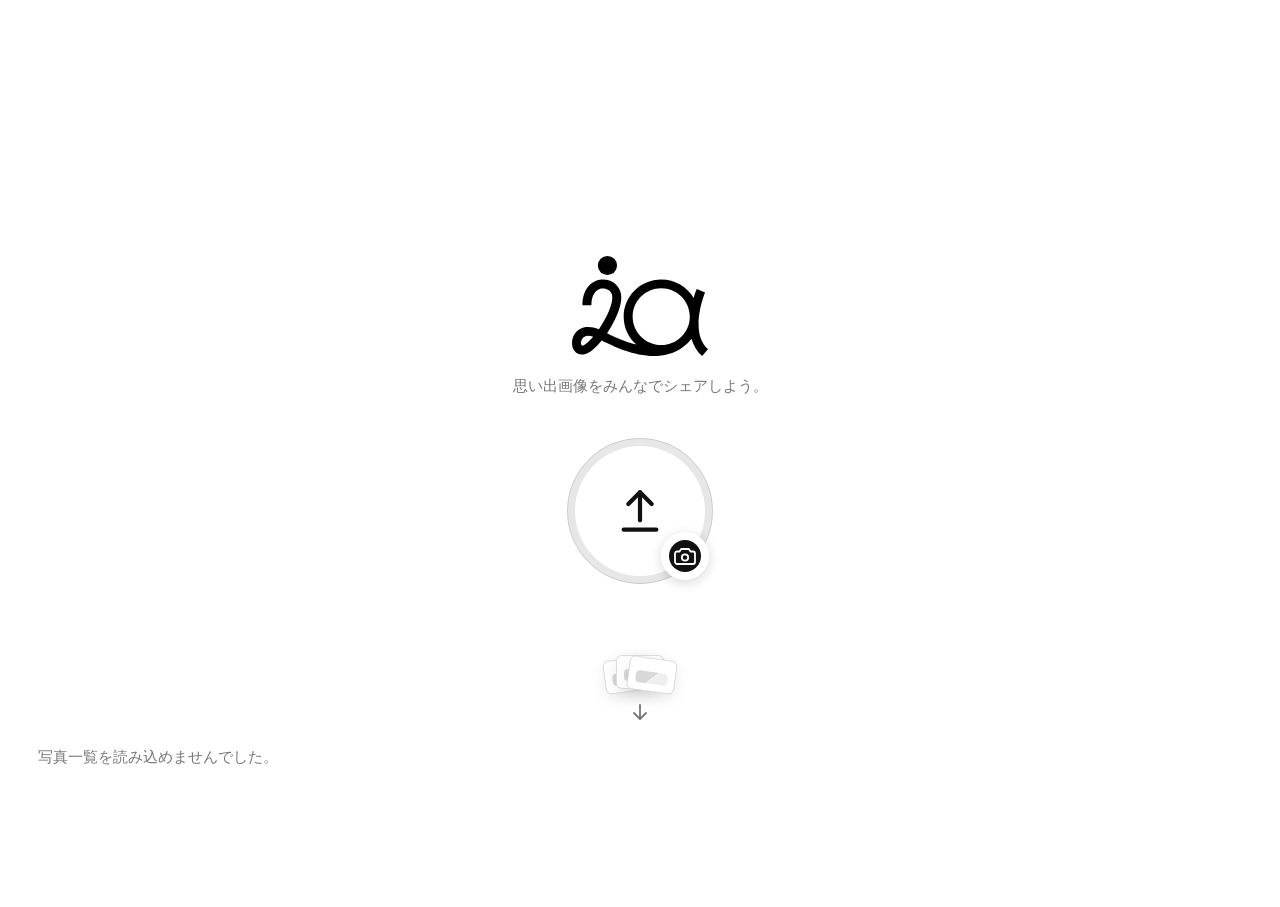
<file: index.html>
<!doctype html>
<html lang="ja">

<head>
  <meta charset="utf-8" />
  <meta name="viewport" content="width=device-width, initial-scale=1" />
  <title>ia20th photo sharing</title>
  <meta name="description" content="イベント写真をすばやく共有するためのシンプルなアップロードページです。" />
  <meta property="og:title" content="写真共有" />
  <meta property="og:description" content="スマホから写真を選ぶだけで、会場スクリーン用ギャラリーへ共有できます。" />
  <meta property="og:type" content="website" />
  <meta property="og:image" content="assets/images/ogp.png" />
  <meta name="twitter:card" content="summary_large_image" />
  <link rel="stylesheet" href="assets/css/styles.css" />
</head>

<body>
  <main>
    <section class="upload-shell">
      <section class="upload-composer" aria-label="写真共有">
        <header class="upload-header">
          <img class="site-logo" src="assets/images/logo.svg" alt="" />
          <p>思い出画像をみんなでシェアしよう。</p>
        </header>

        <div class="upload-stage">
          <button id="upload-button" class="upload-button" type="button" aria-label="写真を選択してアップロード">
            <span class="upload-progress" aria-hidden="true"></span>
            <svg class="upload-icon" viewBox="0 0 24 24" aria-hidden="true">
              <path d="M12 16V4" />
              <path d="m7 9 5-5 5 5" />
              <path d="M5 20h14" />
            </svg>
            <span class="upload-badge" aria-hidden="true">
              <svg viewBox="0 0 24 24">
                <path
                  d="M6.5 7.5 8.2 5h7.6l1.7 2.5H20a2 2 0 0 1 2 2V18a2 2 0 0 1-2 2H4a2 2 0 0 1-2-2V9.5a2 2 0 0 1 2-2h2.5Z" />
                <circle cx="12" cy="13.5" r="3.2" />
              </svg>
            </span>
          </button>

          <input id="photo-input" name="photos[]" type="file"
            accept="image/jpeg,image/png,image/gif,image/webp,image/heic,image/heif,.heic,.heif" multiple />
        </div>
        <p id="upload-status" class="status" role="status" aria-live="polite"></p>
      </section>
      <button id="gallery-scroll-button" class="scroll-cue" type="button" aria-label="写真ギャラリーへスクロール">
        <span class="scroll-cue-photos">
          <span></span>
          <span></span>
          <span></span>
        </span>
        <svg viewBox="0 0 24 24">
          <path d="M12 5v14" />
          <path d="m6 13 6 6 6-6" />
        </svg>
      </button>
    </section>

    <section id="gallery-section" class="gallery-shell">
      <header class="gallery-header">
        <div>
          <p class="eyebrow">Shared Photos</p>
          <h1>写真ギャラリー</h1>
        </div>

        <label class="sort-control" for="sort-select">
          <span>並び順</span>
          <select id="sort-select" name="sort">
            <option value="newest" selected>新しい順</option>
            <option value="oldest">古い順</option>
            <option value="captured_newest">撮影日時 新しい順</option>
            <option value="captured_oldest">撮影日時 古い順</option>
            <option value="name_asc">ファイル名 A-Z</option>
            <option value="name_desc">ファイル名 Z-A</option>
          </select>
        </label>
      </header>

      <p id="gallery-status" class="gallery-status" role="status" aria-live="polite"></p>
      <section id="photo-grid" class="photo-grid" aria-label="共有写真一覧"></section>
      <div id="gallery-sentinel" class="gallery-sentinel" aria-hidden="true">
        <span></span>
      </div>
    </section>
  </main>

  <dialog id="preview-dialog" class="preview-dialog" aria-labelledby="preview-title">
    <section id="preview-panel" class="preview-panel" aria-labelledby="preview-title" hidden>
      <div class="preview-header">
        <div>
          <h2 id="preview-title">この写真を送信しますか？</h2>
          <p id="preview-count">0枚選択中</p>
        </div>
        <button id="clear-button" class="text-button" type="button">選び直す</button>
      </div>

      <ul id="preview-list" class="preview-list" aria-label="送信前の写真プレビュー"></ul>

      <div id="upload-progress-bar" class="upload-progress-bar" role="progressbar" aria-label="アップロード進捗"
        aria-valuemin="0" aria-valuemax="100" aria-valuenow="0" hidden>
        <span></span>
      </div>

      <div class="preview-actions">
        <button id="select-more-button" class="secondary-button" type="button">写真を追加</button>
        <button id="send-button" class="primary-button" type="button">送信する</button>
      </div>
    </section>
  </dialog>

  <script src="assets/js/app.js" type="module"></script>
  <script src="assets/js/gallery.js" type="module"></script>
</body>

</html>
</file>
<file: assets/css/styles.css>
:root {
  color-scheme: light;
  --background: #ffffff;
  --foreground: #111111;
  --muted: #777777;
  --line: #e8e8e8;
  --panel: #f5f5f5;
  --danger: #9f1d1d;
  --success: #176b33;
  --focus: #111111;
}

* {
  box-sizing: border-box;
}

html {
  min-height: 100%;
  background: var(--background);
}

body {
  min-height: 100dvh;
  margin: 0;
  color: var(--foreground);
  background: var(--background);
  font-family:
    Inter,
    ui-sans-serif,
    system-ui,
    -apple-system,
    BlinkMacSystemFont,
    "Segoe UI",
    sans-serif;
}

button,
input,
select {
  font: inherit;
}

a {
  color: inherit;
  text-underline-offset: 0.2em;
}

.upload-shell {
  position: relative;
  min-height: calc(100dvh - clamp(96px, 17dvh, 152px));
  display: grid;
  place-items: center;
  padding: 24px 24px 56px;
}

.upload-composer {
  width: min(520px, 100%);
  text-align: center;
  transform: translateY(clamp(48px, calc(8.5dvh + 16px), 92px));
}

.upload-header {
  margin-bottom: 22px;
}

.site-logo {
  display: block;
  width: clamp(92px, 24vw, 136px);
  height: auto;
  margin: 0 auto 18px;
}

.upload-header h1,
.gallery-header h1 {
  margin: 0;
  font-size: clamp(1.55rem, 4vw, 2.35rem);
  line-height: 1.08;
  font-weight: 700;
}

.upload-header p {
  max-width: 34rem;
  margin: 12px auto 0;
  color: var(--muted);
  font-size: 0.95rem;
  line-height: 1.7;
}

.upload-stage {
  position: relative;
  display: grid;
  place-items: center;
  gap: 18px;
  min-height: 178px;
}

.upload-button {
  --progress: 0%;
  position: relative;
  display: inline-grid;
  place-items: center;
  width: 146px;
  height: 146px;
  border: 0;
  border-radius: 50%;
  padding: 0;
  color: var(--foreground);
  background:
    conic-gradient(var(--foreground) var(--progress), #e7e7e7 0),
    #ffffff;
  cursor: pointer;
  transition:
    opacity 160ms ease,
    transform 180ms ease,
    filter 180ms ease;
}

.upload-button::before {
  content: "";
  position: absolute;
  inset: 8px;
  border-radius: 50%;
  background: #ffffff;
}

.upload-button::after {
  content: "";
  position: absolute;
  inset: 0;
  border: 1px solid rgba(17, 17, 17, 0.12);
  border-radius: 50%;
}

.upload-icon {
  position: relative;
  z-index: 1;
  display: block;
  width: 56px;
  height: 56px;
  fill: none;
  stroke: currentColor;
  stroke-width: 1.8;
  stroke-linecap: round;
  stroke-linejoin: round;
}

.upload-badge {
  position: absolute;
  right: 4px;
  bottom: 4px;
  z-index: 2;
  display: grid;
  place-items: center;
  width: 48px;
  height: 48px;
  border: 4px solid #ffffff;
  border-radius: 50%;
  color: #ffffff;
  background: #ffffff;
  box-shadow: 0 3px 12px rgba(17, 17, 17, 0.16);
}

.upload-badge::before {
  content: "";
  position: absolute;
  inset: 4px;
  border-radius: 50%;
  background: var(--foreground);
}

.upload-badge svg {
  position: relative;
  z-index: 1;
  width: 24px;
  height: 24px;
  fill: none;
  stroke: currentColor;
  stroke-width: 1.8;
  stroke-linecap: round;
  stroke-linejoin: round;
}

.upload-button:hover {
  transform: translateY(-2px);
  filter: contrast(1.04);
}

.upload-button:focus-visible {
  outline: 2px solid var(--focus);
  outline-offset: 8px;
}

.upload-button:disabled {
  cursor: wait;
}

.upload-button.is-uploading {
  animation: upload-breathe 1.2s ease-in-out infinite;
}

.upload-button.is-success {
  animation: upload-success 620ms ease both;
}

.upload-button.is-error {
  animation: upload-error 420ms ease both;
}

.upload-progress {
  position: absolute;
  inset: 0;
  border-radius: 50%;
}

.upload-progress-bar {
  --progress: 0%;
  width: min(248px, 72vw);
  height: 8px;
  overflow: hidden;
  margin: 14px auto 0;
  border-radius: 999px;
  background: #ececec;
  opacity: 0;
  transition:
    opacity 160ms ease,
    transform 160ms ease;
  transform: translateY(-4px);
}

.upload-progress-bar.is-active {
  opacity: 1;
  transform: translateY(0);
}

.upload-progress-bar[hidden] {
  display: none;
}

.upload-progress-bar span {
  display: block;
  width: var(--progress);
  height: 100%;
  border-radius: inherit;
  background: var(--foreground);
  transition: width 120ms ease;
}

#photo-input {
  position: absolute;
  width: 1px;
  height: 1px;
  overflow: hidden;
  clip: rect(0 0 0 0);
  white-space: nowrap;
  clip-path: inset(50%);
}

.status {
  min-height: 26px;
  margin: 18px 0 0;
  color: var(--muted);
  font-size: 0.98rem;
  line-height: 1.5;
}

.status.is-error {
  color: var(--danger);
}

.status.is-success {
  color: var(--foreground);
}

.scroll-cue {
  position: absolute;
  left: 50%;
  bottom: 16px;
  display: grid;
  justify-items: center;
  gap: 8px;
  border: 0;
  padding: 8px;
  color: var(--muted);
  background: transparent;
  cursor: pointer;
  transform: translateX(-50%);
  animation: scroll-cue-float 1.8s ease-in-out infinite;
}

.scroll-cue:hover {
  color: var(--foreground);
}

.scroll-cue:focus-visible {
  outline: 2px solid var(--focus);
  outline-offset: 4px;
  border-radius: 8px;
}

.scroll-cue-photos {
  position: relative;
  width: 48px;
  height: 34px;
}

.scroll-cue-photos span {
  position: absolute;
  inset: 0;
  border: 1px solid rgba(17, 17, 17, 0.14);
  border-radius: 6px;
  background: #ffffff;
  box-shadow: 0 5px 16px rgba(17, 17, 17, 0.08);
}

.scroll-cue-photos span::before {
  content: "";
  position: absolute;
  left: 7px;
  right: 7px;
  bottom: 7px;
  height: 12px;
  border-radius: 4px;
  background: linear-gradient(135deg, #d8d8d8 0 50%, #efefef 50% 100%);
}

.scroll-cue-photos span:nth-child(1) {
  transform: translateX(-12px) rotate(-8deg);
}

.scroll-cue-photos span:nth-child(2) {
  transform: translateY(-3px);
}

.scroll-cue-photos span:nth-child(3) {
  transform: translateX(12px) rotate(8deg);
}

.scroll-cue svg {
  width: 24px;
  height: 24px;
  fill: none;
  stroke: currentColor;
  stroke-width: 1.8;
  stroke-linecap: round;
  stroke-linejoin: round;
}

.preview-dialog {
  width: min(560px, calc(100vw - 28px));
  max-width: none;
  max-height: calc(100dvh - 28px);
  border: 0;
  border-radius: 8px;
  padding: 0;
  background: transparent;
  opacity: 0;
  transform: scale(0.96);
  transition:
    opacity 180ms ease,
    transform 180ms ease;
}

.preview-dialog::backdrop {
  background: rgba(17, 17, 17, 0);
  backdrop-filter: blur(6px);
  transition: background 180ms ease;
}

.preview-dialog.is-open {
  opacity: 1;
  transform: scale(1);
}

.preview-dialog.is-open::backdrop {
  background: rgba(17, 17, 17, 0.42);
}

.preview-dialog.is-closing {
  opacity: 0;
  transform: scale(0.975);
}

.preview-dialog.is-closing::backdrop {
  background: rgba(17, 17, 17, 0);
}

.preview-panel {
  max-height: calc(100dvh - 28px);
  overflow: auto;
  margin: 0;
  border: 1px solid var(--line);
  border-radius: 8px;
  padding: clamp(14px, 3vw, 18px);
  text-align: left;
  background: #ffffff;
  box-shadow: 0 18px 70px rgba(17, 17, 17, 0.22);
  transform-origin: center;
}

.preview-dialog.is-open .preview-panel {
  animation: modal-panel-zoom 220ms ease-out both;
}

.preview-panel[hidden] {
  display: none;
}

.preview-panel.is-sending {
  opacity: 0.72;
  pointer-events: none;
}

.preview-header {
  display: flex;
  align-items: start;
  justify-content: space-between;
  gap: 16px;
}

.preview-header h2 {
  margin: 0;
  font-size: 1rem;
  line-height: 1.3;
}

.preview-header p {
  margin: 4px 0 0;
  color: var(--muted);
  font-size: 0.82rem;
}

.preview-list {
  display: grid;
  grid-template-columns: repeat(auto-fill, minmax(96px, 1fr));
  gap: 8px;
  margin: 14px 0 0;
  padding: 0;
  list-style: none;
}

.preview-item {
  position: relative;
  overflow: hidden;
  aspect-ratio: 1;
  border-radius: 8px;
  background: var(--panel);
}

.preview-item img {
  display: block;
  width: 100%;
  height: 100%;
  object-fit: cover;
}

.remove-preview {
  position: absolute;
  top: 6px;
  right: 6px;
  display: inline-flex;
  align-items: center;
  justify-content: center;
  width: 28px;
  height: 28px;
  border: 1px solid rgba(255, 255, 255, 0.68);
  border-radius: 50%;
  padding: 0;
  color: #ffffff;
  background: rgba(17, 17, 17, 0.72);
  cursor: pointer;
  line-height: 1;
}

.preview-actions {
  display: flex;
  align-items: center;
  justify-content: flex-end;
  gap: 8px;
  margin-top: 14px;
}

.text-button,
.secondary-button,
.primary-button,
.danger-button {
  min-height: 38px;
  border: 1px solid var(--line);
  border-radius: 999px;
  padding: 0 15px;
  cursor: pointer;
  color: var(--foreground);
  background: #ffffff;
  white-space: nowrap;
  transition:
    background 140ms ease,
    border-color 140ms ease,
    color 140ms ease,
    transform 140ms ease;
}

.text-button {
  min-height: 30px;
  border-color: transparent;
  padding: 0;
  color: var(--muted);
  background: transparent;
  font-size: 0.86rem;
  text-decoration: underline;
  text-underline-offset: 0.2em;
}

.primary-button {
  border-color: var(--foreground);
  color: #ffffff;
  background: var(--foreground);
}

.danger-button {
  border-color: var(--danger);
  color: #ffffff;
  background: var(--danger);
}

.secondary-button:hover,
.text-button:hover {
  color: var(--foreground);
}

.primary-button:hover,
.secondary-button:hover,
.danger-button:hover {
  transform: translateY(-1px);
}

.text-button:focus-visible,
.secondary-button:focus-visible,
.primary-button:focus-visible,
.danger-button:focus-visible,
.remove-preview:focus-visible,
.photo-zoom-button:focus-visible,
.photo-delete-button:focus-visible,
.photo-lightbox-close:focus-visible {
  outline: 2px solid var(--focus);
  outline-offset: 2px;
}

.text-button:disabled,
.secondary-button:disabled,
.primary-button:disabled,
.danger-button:disabled,
.photo-delete-button:disabled,
.remove-preview:disabled {
  cursor: wait;
  opacity: 0.56;
  transform: none;
}

.upload-links {
  margin-top: 28px;
  color: var(--foreground);
  font-size: 0.9rem;
}

.gallery-shell {
  scroll-margin-top: 0;
  width: min(1680px, 100%);
  margin: 0 auto;
  padding: 0 clamp(16px, 3vw, 40px) 56px;
}

.gallery-header {
  position: fixed;
  top: 0;
  left: 50%;
  z-index: 10;
  display: flex;
  align-items: end;
  justify-content: space-between;
  gap: 18px;
  width: min(1680px, 100%);
  padding: 18px clamp(16px, 3vw, 40px) 22px;
  background: rgba(255, 255, 255, 0.94);
  border-bottom: 1px solid var(--line);
  backdrop-filter: blur(12px);
  opacity: 0;
  pointer-events: none;
  transform: translate(-50%, -100%);
  transition:
    opacity 180ms ease,
    transform 180ms ease;
}

.gallery-header.is-fixed {
  opacity: 1;
  pointer-events: auto;
  transform: translate(-50%, 0);
}

.eyebrow {
  margin: 0 0 6px;
  color: var(--muted);
  font-size: 0.72rem;
  font-weight: 700;
  letter-spacing: 0.08em;
  text-transform: uppercase;
}

.sort-control {
  display: inline-flex;
  align-items: center;
  gap: 10px;
  color: var(--muted);
  font-size: 0.92rem;
  white-space: nowrap;
}

.sort-control select {
  min-height: 38px;
  border: 1px solid var(--line);
  border-radius: 999px;
  padding: 0 34px 0 14px;
  color: var(--foreground);
  background: #ffffff;
}

.sort-control select:focus-visible {
  outline: 2px solid var(--focus);
  outline-offset: 2px;
}

.gallery-status {
  min-height: 0;
  margin: 0;
  color: var(--muted);
  font-size: 0.93rem;
}

.gallery-status:empty {
  display: none;
}

.admin-toolbar {
  display: flex;
  align-items: center;
  gap: 10px;
  margin: 18px 0 0;
  border: 1px solid rgba(159, 29, 29, 0.2);
  border-radius: 8px;
  padding: 10px;
  color: var(--foreground);
  background: #fff7f7;
}

.admin-toolbar strong {
  flex: 0 0 auto;
  font-size: 0.9rem;
}

.admin-status {
  flex: 1 1 auto;
  min-width: 0;
  color: var(--muted);
  font-size: 0.84rem;
  line-height: 1.45;
}

.photo-grid {
  display: grid;
  grid-template-columns: repeat(auto-fill, minmax(180px, 1fr));
  gap: clamp(18px, 2.4vw, 34px) clamp(12px, 1.8vw, 24px);
}

.photo-item {
  position: relative;
  min-width: 0;
  margin: 0;
  transform: rotate(var(--photo-rotate, 0deg));
  transition:
    transform 180ms ease,
    z-index 180ms ease;
}

.photo-item:hover,
.photo-item:focus-within {
  z-index: 3;
  transform: rotate(0deg) translateY(-2px);
}

.photo-item.is-new {
  animation: photo-appear 900ms ease both;
}

.photo-zoom-button {
  display: block;
  width: 100%;
  border: 1px solid rgba(17, 17, 17, 0.08);
  border-radius: 4px;
  padding: clamp(7px, 1vw, 11px) clamp(7px, 1vw, 11px) clamp(30px, 3vw, 42px);
  background: #ffffff;
  box-shadow:
    0 14px 28px rgba(17, 17, 17, 0.12),
    0 2px 6px rgba(17, 17, 17, 0.08);
  cursor: zoom-in;
  transform-origin: center;
  transition:
    box-shadow 160ms ease,
    transform 160ms ease;
}

.photo-zoom-button:hover,
.photo-zoom-button:focus-visible {
  transform: translateY(-1px);
  box-shadow:
    0 18px 36px rgba(17, 17, 17, 0.16),
    0 3px 8px rgba(17, 17, 17, 0.1);
}

.photo-zoom-button:active {
  transform: scale(0.985);
}

.photo-frame {
  position: relative;
  overflow: hidden;
  aspect-ratio: 1;
  border-radius: 2px;
  background:
    linear-gradient(90deg, transparent, rgba(255, 255, 255, 0.72), transparent),
    var(--panel);
  background-size:
    220px 100%,
    100% 100%;
  animation: gallery-sweep 1.25s ease-in-out infinite;
}

.photo-frame img {
  display: block;
  width: 100%;
  height: 100%;
  opacity: 0;
  object-fit: cover;
  transition:
    opacity 220ms ease,
    transform 220ms ease;
}

.photo-frame.is-loaded {
  background: #f2f2f2;
  animation: thumbnail-pop 280ms ease-out both;
}

.photo-frame.is-loaded img {
  opacity: 1;
}

.photo-zoom-button:hover .photo-frame.is-loaded img,
.photo-zoom-button:focus-visible .photo-frame.is-loaded img {
  transform: scale(1.04);
}

.photo-zoom-button:active .photo-frame.is-loaded img {
  transform: scale(0.99);
}

.photo-frame.is-error {
  border: 1px solid var(--line);
  background: repeating-linear-gradient(
    -45deg,
    #f6f6f6 0,
    #f6f6f6 10px,
    #eeeeee 10px,
    #eeeeee 20px
  );
  animation: none;
}

.photo-loader {
  position: absolute;
  left: 50%;
  top: 50%;
  width: 28px;
  height: 28px;
  margin: -14px 0 0 -14px;
  border: 2px solid rgba(17, 17, 17, 0.16);
  border-top-color: #111111;
  border-radius: 50%;
  animation: spin 760ms linear infinite;
}

.photo-frame.is-loaded .photo-loader,
.photo-frame.is-error .photo-loader {
  display: none;
}

.photo-delete-button {
  position: absolute;
  top: 7px;
  right: 7px;
  z-index: 2;
  min-height: 30px;
  border: 1px solid rgba(255, 255, 255, 0.72);
  border-radius: 999px;
  padding: 0 10px;
  color: #ffffff;
  background: rgba(159, 29, 29, 0.88);
  box-shadow: 0 6px 20px rgba(17, 17, 17, 0.18);
  cursor: pointer;
  font-size: 0.78rem;
  line-height: 1;
  transition:
    background 140ms ease,
    transform 140ms ease;
}

.photo-delete-button:hover {
  background: var(--danger);
  transform: translateY(-1px);
}

.photo-item figcaption {
  min-height: 20px;
  padding: 8px 8px 0;
  color: var(--muted);
  font-size: 0.76rem;
  line-height: 1.35;
  text-align: center;
}

.gallery-sentinel {
  display: grid;
  place-items: center;
  min-height: 84px;
}

.gallery-sentinel span {
  width: 28px;
  height: 28px;
  border: 2px solid rgba(17, 17, 17, 0.14);
  border-top-color: #111111;
  border-radius: 50%;
  opacity: 0;
}

.gallery-sentinel.is-loading span {
  opacity: 1;
  animation: spin 760ms linear infinite;
}

.photo-lightbox {
  width: min(1120px, calc(100vw - 28px));
  max-width: none;
  max-height: calc(100dvh - 28px);
  border: 0;
  border-radius: 8px;
  padding: 0;
  color: #ffffff;
  background: #111111;
  opacity: 0;
  box-shadow: 0 20px 80px rgba(17, 17, 17, 0.34);
  transform: scale(0.96);
  transition:
    opacity 180ms ease,
    transform 180ms ease;
}

.photo-lightbox::backdrop {
  background: rgba(17, 17, 17, 0);
  backdrop-filter: blur(8px);
  transition: background 180ms ease;
}

.photo-lightbox.is-open {
  opacity: 1;
  transform: scale(1);
}

.photo-lightbox.is-open::backdrop {
  background: rgba(17, 17, 17, 0.72);
}

.photo-lightbox.is-closing {
  opacity: 0;
  transform: scale(0.975);
}

.photo-lightbox.is-closing::backdrop {
  background: rgba(17, 17, 17, 0);
}

.photo-lightbox-close {
  position: absolute;
  top: 12px;
  right: 12px;
  z-index: 1;
  display: inline-flex;
  align-items: center;
  justify-content: center;
  width: 38px;
  height: 38px;
  border: 1px solid rgba(255, 255, 255, 0.22);
  border-radius: 50%;
  padding: 0;
  color: #ffffff;
  background: rgba(17, 17, 17, 0.58);
  cursor: pointer;
  font-size: 1.45rem;
  line-height: 1;
}

.photo-lightbox-figure {
  display: grid;
  gap: 10px;
  margin: 0;
  padding: 16px;
}

.photo-lightbox-figure img {
  display: block;
  width: 100%;
  max-height: calc(100dvh - 108px);
  border-radius: 6px;
  object-fit: contain;
  transform-origin: center;
  transition: transform 180ms ease;
}

.photo-lightbox.is-open .photo-lightbox-figure img {
  animation: lightbox-image-zoom 220ms ease-out both;
}

.photo-lightbox-figure figcaption {
  min-height: 20px;
  color: rgba(255, 255, 255, 0.72);
  font-size: 0.82rem;
  line-height: 1.4;
  text-align: center;
}

@media (max-width: 720px) {
  .upload-stage {
    min-height: 154px;
  }

  .upload-button {
    width: 126px;
    height: 126px;
  }

  .upload-button::before {
    inset: 7px;
  }

  .upload-icon {
    width: 48px;
    height: 48px;
  }

  .upload-badge {
    width: 42px;
    height: 42px;
    border-width: 3px;
  }

  .upload-badge svg {
    width: 21px;
    height: 21px;
  }

  .gallery-header {
    align-items: stretch;
    flex-direction: column;
  }

  .admin-toolbar {
    align-items: stretch;
    flex-wrap: wrap;
  }

  .admin-status {
    flex-basis: 100%;
    order: 3;
  }

  .sort-control {
    justify-content: space-between;
  }

  .sort-control select {
    flex: 0 0 auto;
    max-width: 64vw;
  }

  .photo-grid {
    grid-template-columns: repeat(auto-fill, minmax(132px, 1fr));
  }

  .preview-actions {
    align-items: stretch;
    flex-direction: column;
  }

  .secondary-button,
  .primary-button {
    width: 100%;
  }
}

@media (prefers-reduced-motion: reduce) {
  .photo-zoom-button,
  .photo-item,
  .photo-frame,
  .photo-frame img,
  .gallery-header,
  .preview-dialog,
  .preview-dialog::backdrop,
  .photo-lightbox,
  .photo-lightbox::backdrop,
  .photo-lightbox-figure img {
    transition: none;
  }

  .photo-frame.is-loaded,
  .preview-dialog.is-open .preview-panel,
  .photo-lightbox.is-open .photo-lightbox-figure img {
    animation: none;
  }
}

@keyframes spin {
  to {
    transform: rotate(360deg);
  }
}

@keyframes gallery-sweep {
  0% {
    background-position:
      -220px 0,
      0 0;
  }

  100% {
    background-position:
      calc(100% + 220px) 0,
      0 0;
  }
}

@keyframes photo-appear {
  0% {
    opacity: 0;
    transform: translateY(18px) scale(0.96) rotate(var(--photo-rotate, 0deg));
  }

  55% {
    opacity: 1;
  }

  100% {
    opacity: 1;
    transform: translateY(0) scale(1) rotate(var(--photo-rotate, 0deg));
  }
}

@keyframes thumbnail-pop {
  0% {
    transform: scale(0.985);
  }

  70% {
    transform: scale(1.012);
  }

  100% {
    transform: scale(1);
  }
}

@keyframes lightbox-image-zoom {
  0% {
    transform: scale(0.94);
  }

  100% {
    transform: scale(1);
  }
}

@keyframes modal-panel-zoom {
  0% {
    transform: scale(0.94);
  }

  100% {
    transform: scale(1);
  }
}

@keyframes scroll-cue-float {
  0%,
  100% {
    opacity: 0.68;
    transform: translate(-50%, 0);
  }

  50% {
    opacity: 1;
    transform: translate(-50%, 8px);
  }
}

@keyframes upload-breathe {
  50% {
    transform: scale(1.035);
  }
}

@keyframes upload-success {
  40% {
    transform: scale(1.08);
  }

  100% {
    transform: scale(1);
  }
}

@keyframes upload-error {
  15%,
  45% {
    transform: translateX(-6px);
  }

  30%,
  60% {
    transform: translateX(6px);
  }

  100% {
    transform: translateX(0);
  }
}
</file>
